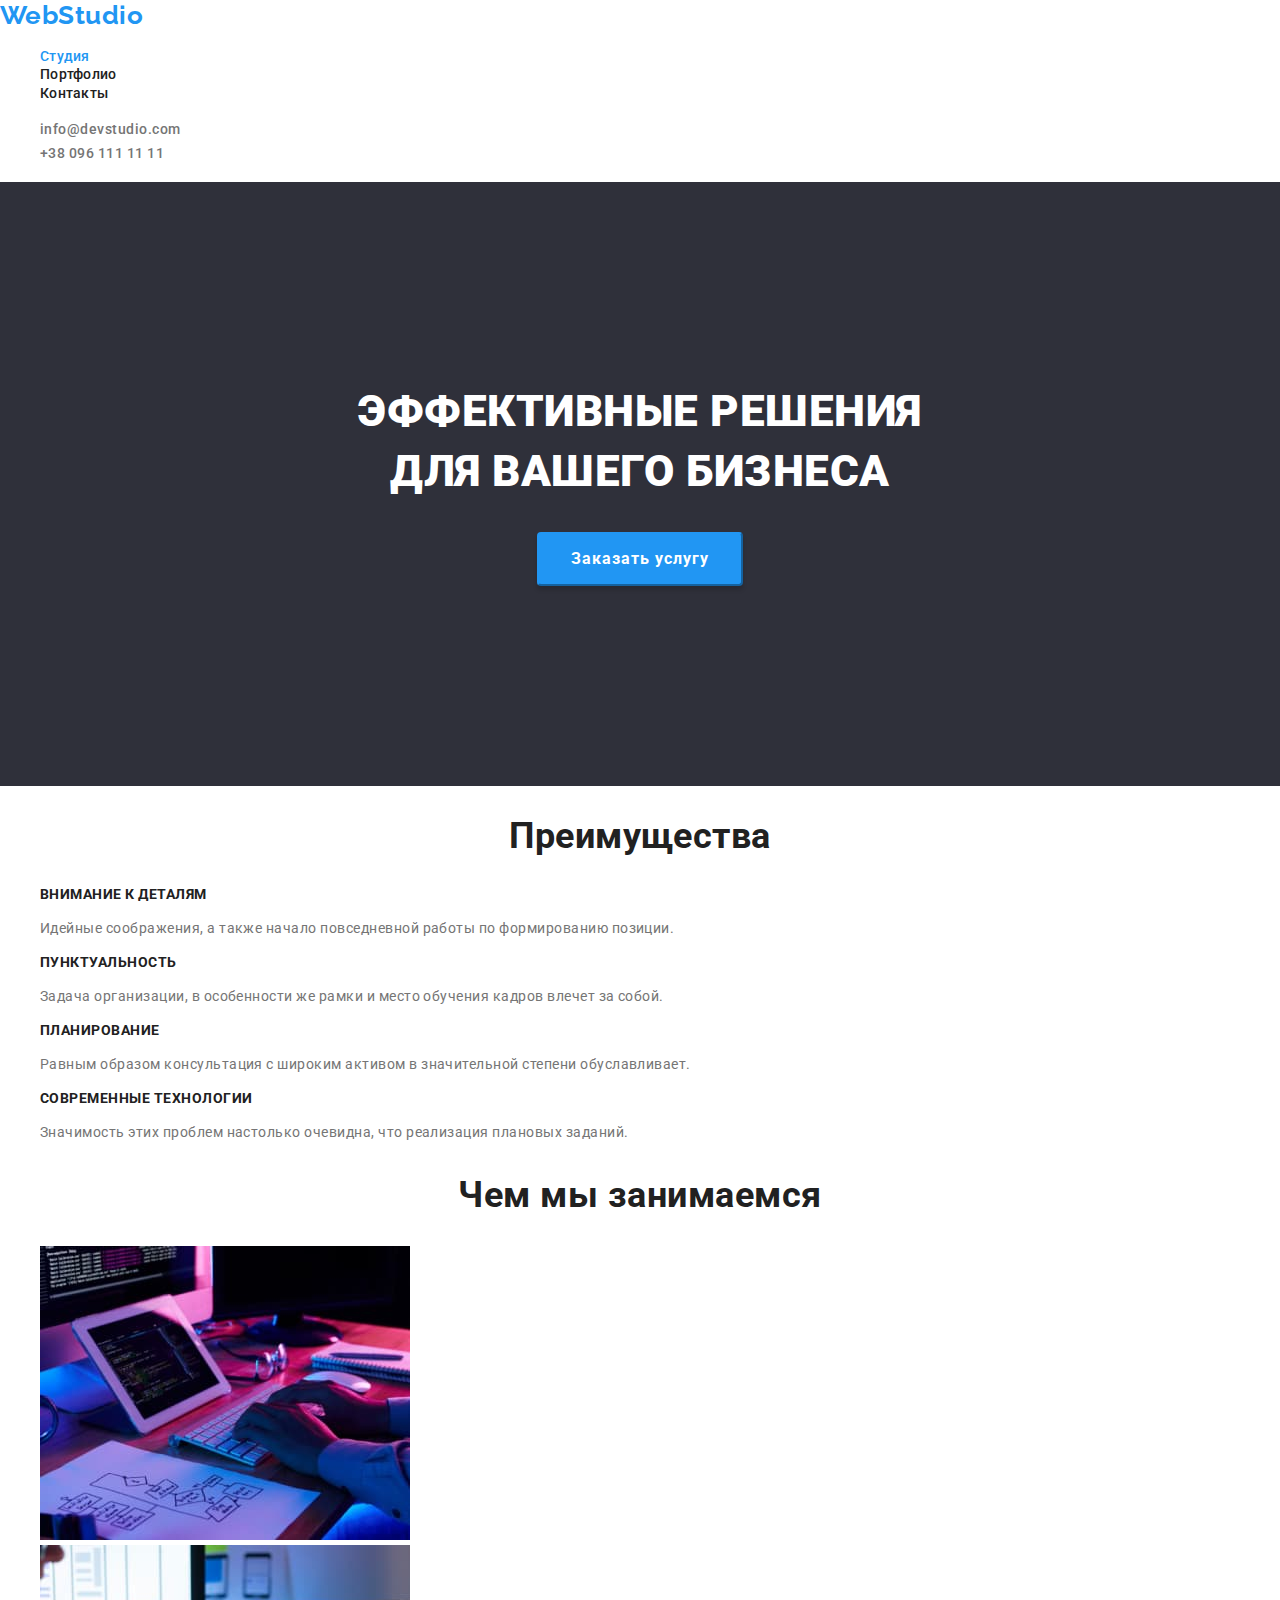
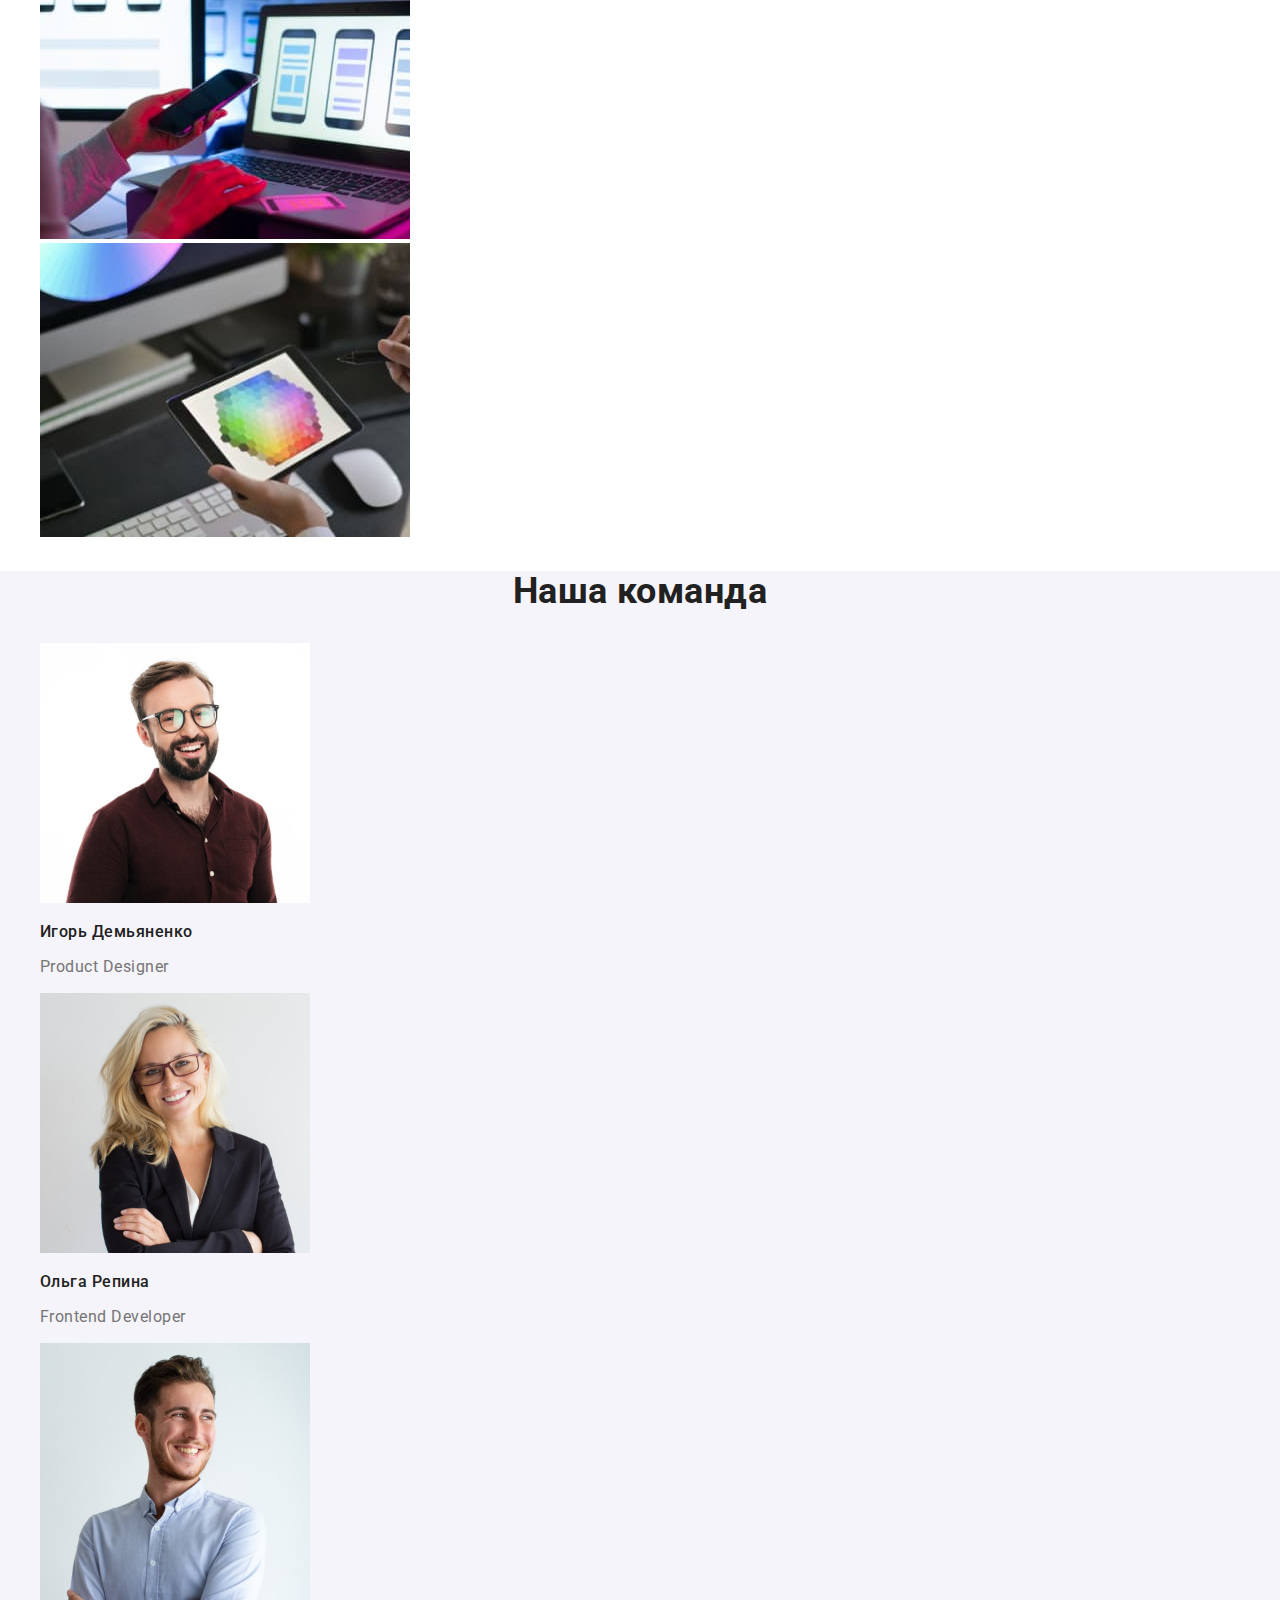
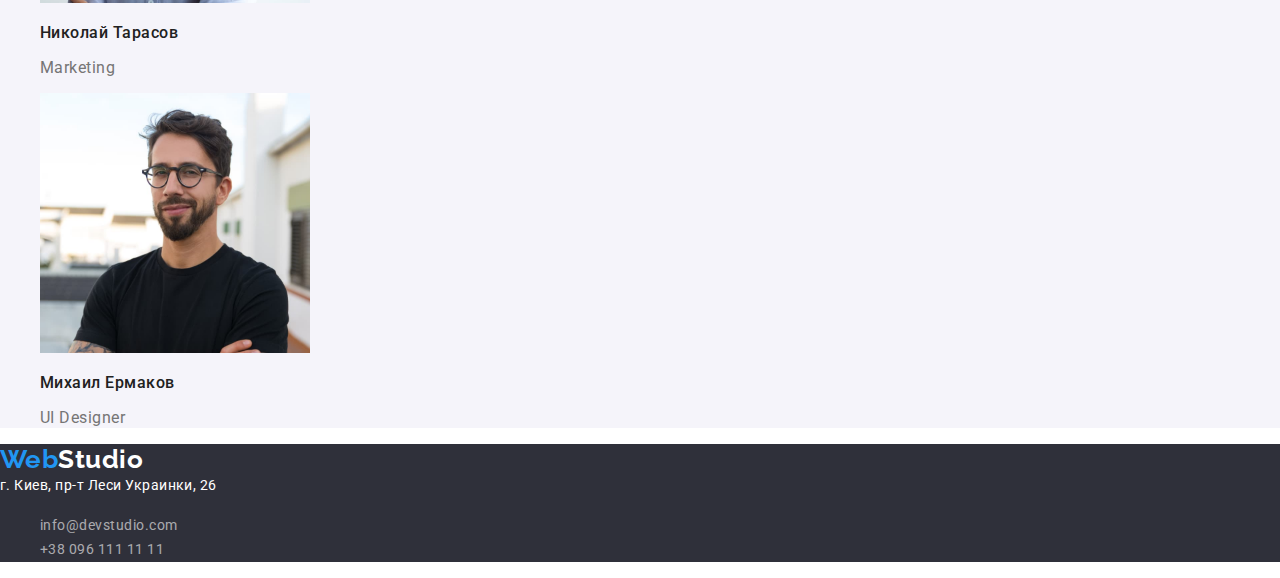
<file: index.html>
<!DOCTYPE html>
<html lang="ru">
<head>
    <meta charset="UTF-8">
    <meta http-equiv="X-UA-Compatible" content="IE=edge">
    <meta name="viewport" content="width=device-width, initial-scale=1.0">
    <title>Студия</title>
    <link href="https://fonts.googleapis.com/css2?family=Raleway:wght@700&family=Roboto:wght@400;500;700;900&display=swap"
        rel="stylesheet">
    <link rel="stylesheet" href="css/modern-normalize.css">    
    <link rel="stylesheet" href="css/styles.css" >
</head>
<body>
    <header>
        <nav >
            <a href="./index.html" class="logo" lang="en"><span class="logo-span">Web</span>Studio</a>
            
            <ul class="site-nav list">
                <li><a href="" class="link current">Студия</a></li>
                <li><a href="./porfolio.html" class="link">Портфолио</a></li>
                <li><a href="#contacts" class="link">Контакты</a></li>
            </ul>
            </nav>
            <ul class="contact list">
                <li><a href="mailto:info@devstudio.com" class="link contact">info@devstudio.com</a></li>
                <li><a href="tel:+380961111111" class="link contact">+38 096 111 11 11</a></li>
            </ul>
        
    </header>
    <main>
        <section class="hero">
            <h1 class="hero-title section-title">Эффективные решения<br>для вашего бизнеса</h1>
            <button type="button" class="button primary main-btn">Заказать услугу</button>
        </section>

        <section class="features">
            <!-- переваги -->
            <h2 class="features-title section-title">Преимущества</h2>
            <ul class="feature-list list">
                <li>
                    <h3 class="title">Внимание к деталям</h3>
                    <p class="features-descr">Идейные соображения, а также начало повседневной работы по формированию позиции.</p>
                </li>
                <li>
                    <h3 class="title">Пунктуальность</h3>
                    <p class="features-descr">Задача организации, в особенности же рамки и место обучения кадров влечет за собой.</p>
                </li>
                <li>
                    <h3 class="title">Планирование</h3>
                    <p class="features-descr">Равным образом консультация с широким активом в значительной степени обуславливает.</p>
                </li>
                <li>
                    <h3 class="title">Современные технологии</h3>
                    <p class="features-descr">Значимость этих проблем настолько очевидна, что реализация плановых заданий.</p>
                </li>
            </ul>
        </section>
        <section class="job"> 
            <h2 class="job-title section-title">Чем мы занимаемся</h2>
            <ul class="list job">
                <li><img src="./images/job(1).jpg" alt="Процесс работы" width="370" height="294"></li>
                <li><img src="./images/job(2).jpg" alt="Процесс работы" width="370" height="294"></li>
                <li><img src="./images/job(3).jpg" alt="Процесс работы" width="370" height="294"></li>
            </ul>
        </section>
        <section class="team">
            <h2 class="team-title section-title">Наша команда</h2>
            <ul class="list">
                <li><img src="./images/per1.jpg" alt="Сотрудник" width="270" ><h3 class="title">Игорь Демьяненко</h3><p class="person-job" lang="en">Product Designer</p></li>
                <li><img src="./images/per2.jpg" alt="Сотрудник" width="270" ><h3 class="title">Ольга Репина</h3><p class="person-job" lang="en">Frontend Developer</p></li>
                <li><img src="./images/per3.jpg" alt="Сотрудник" width="270" ><h3 class="title">Николай Тарасов</h3><p class="person-job" lang="en">Marketing</p></li>
                <li><img src="./images/per4.jpg" alt="Сотрудник" width="270" ><h3 class="title">Михаил Ермаков</h3><p class="person-job" lang="en">UI Designer</p></li>
            </ul>
        </section>

    </main>
    <footer id="contacts">
            <a href="./index.html" class="logo" lang="en"><span class="logo-span">Web</span><span class="logo">Studio</span></a>
            <address> 
                <a href="https://goo.gl/maps/dbrk6YY5zBXNmSS98" target="_blank" rel="noopener noreferrer" >г. Киев, пр-т Леси Украинки, 26</a> 
            <ul class="list">
                <li ><a href="mailto:info@devstudio.com" class="contact" lang="en">info@devstudio.com</a></li>
                <li ><a href="tel:+380961111111" class="contact">+38 096 111 11 11</a></li>
            </ul>
            </address>
    </footer>
</body>
</html>
                <!-- для іконок
                    <li><a href="mailto:info@devstudio.com" aria-label="Mail">info@devstudio.com</a></li> -->
</file>
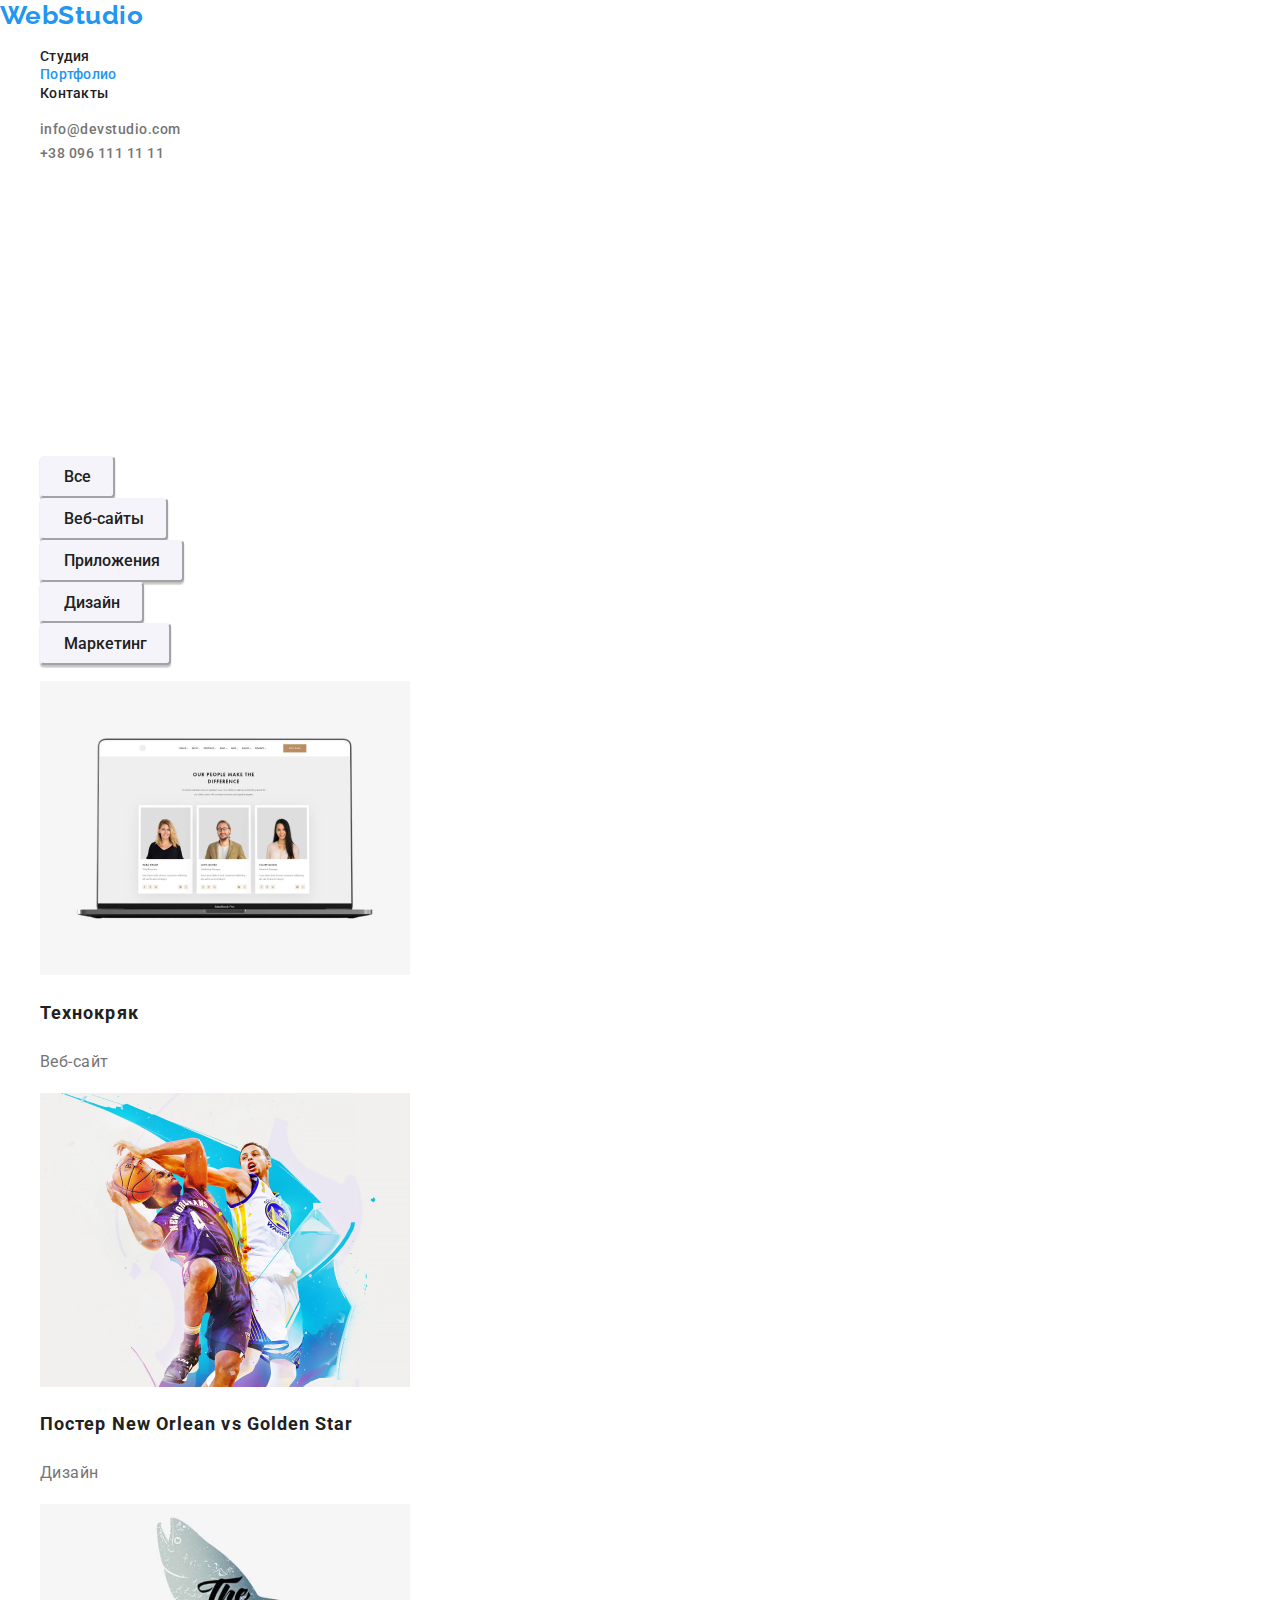
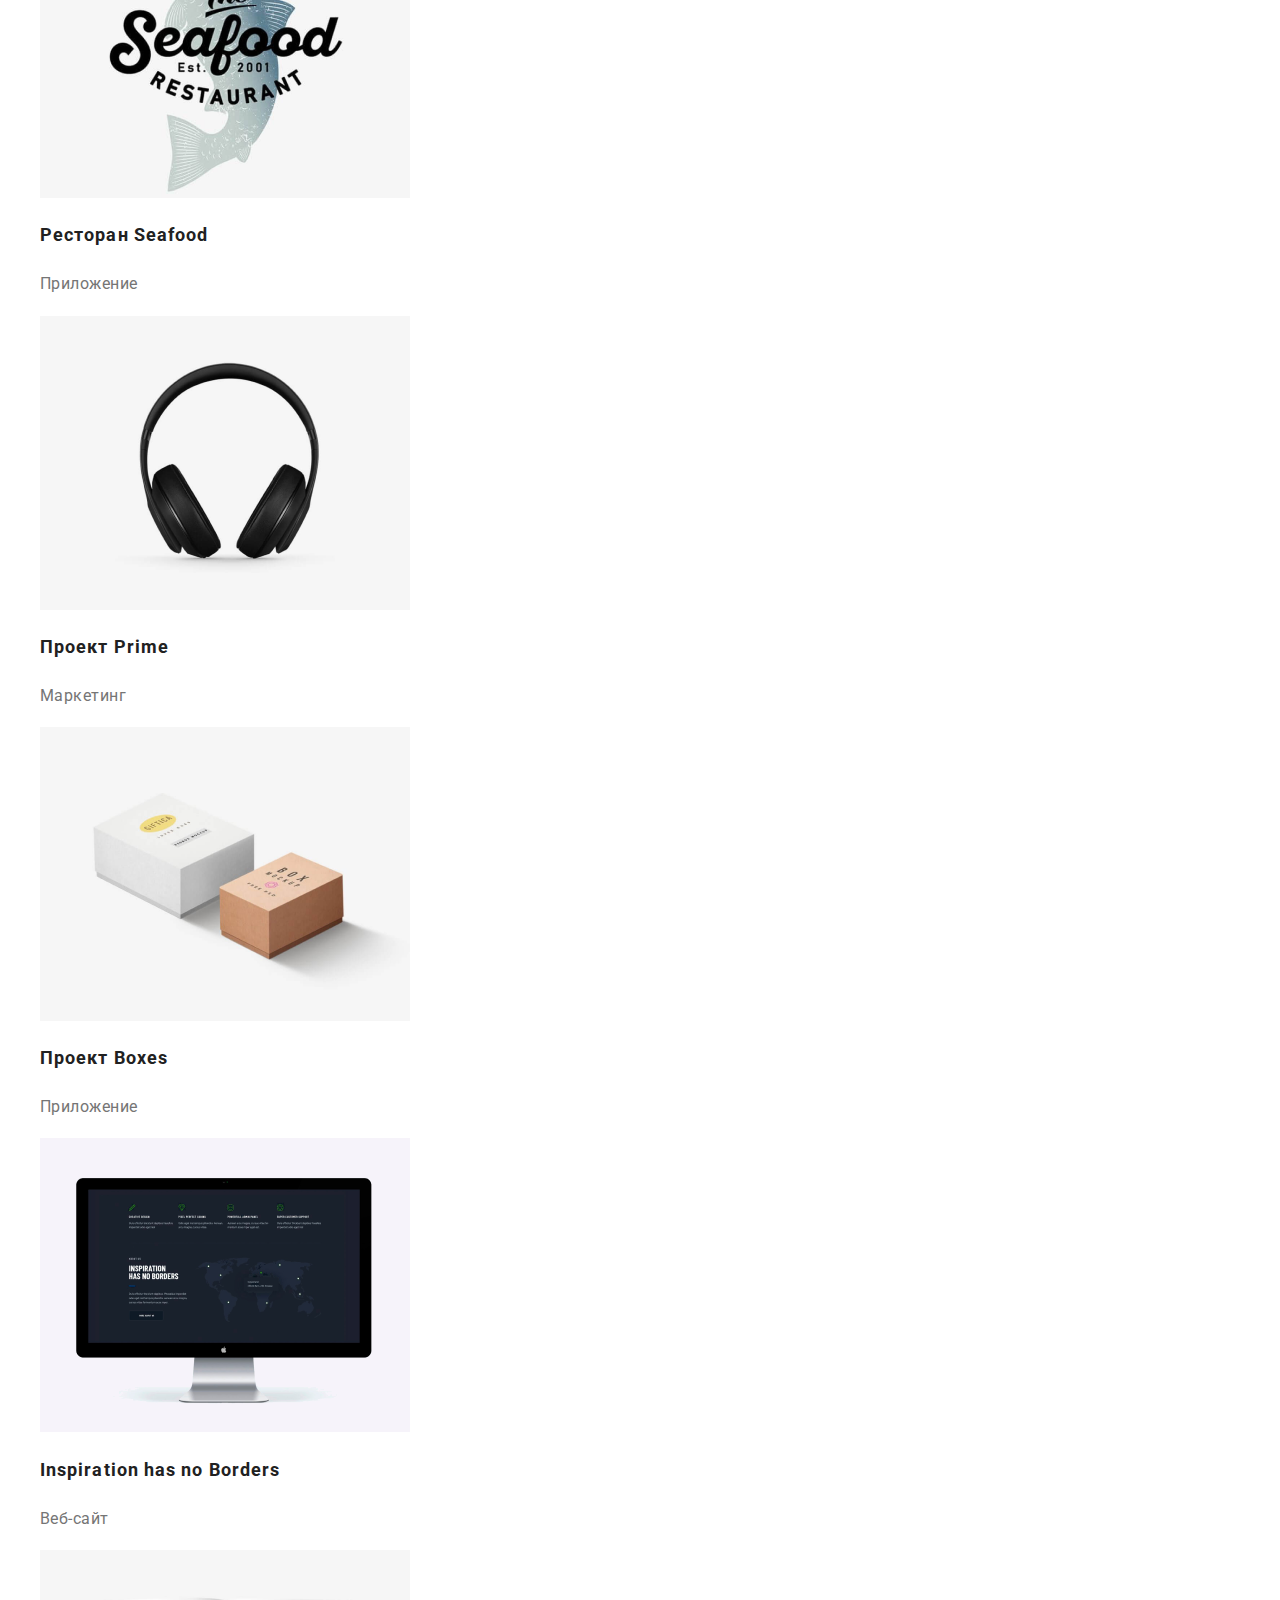
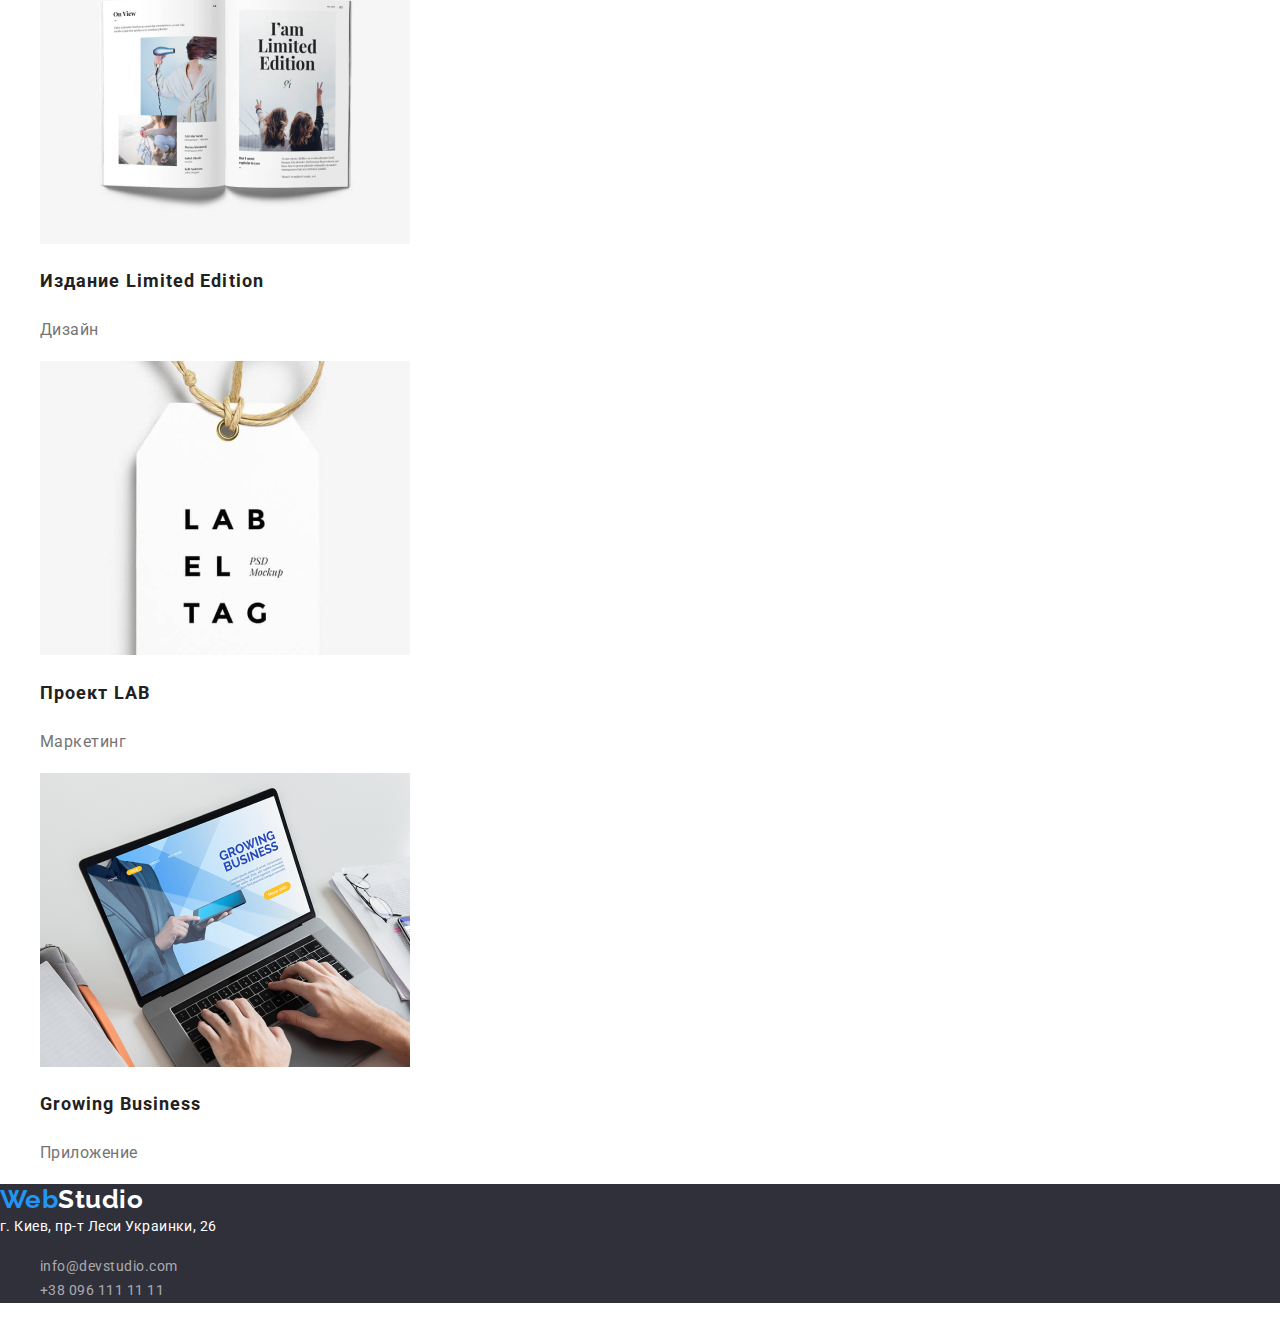
<file: porfolio.html>
<!DOCTYPE html>
<html lang="ru">
<head>
    <meta charset="UTF-8">
    <meta http-equiv="X-UA-Compatible" content="IE=edge">
    <meta name="viewport" content="width=device-width, initial-scale=1.0">
    <title>Портфолио</title>
    <link href="https://fonts.googleapis.com/css2?family=Raleway:wght@700&family=Roboto:wght@400;500;700;900&display=swap"
        rel="stylesheet">
    <link rel="stylesheet" href="css/modern-normalize.css">
    <link rel="stylesheet" href="css/styles.css" />
</head>
<body >
    <header>
        <nav>
            <a href="./index.html" class="logo" lang="en"><span class="logo-span">Web</span>Studio</a>
    
            <ul class="site-nav list">
                <li><a href="./index.html" class="link ">Студия</a></li>
                <li><a href="" class="link current">Портфолио</a></li>
                <li><a href="#contacts" class="link">Контакты</a></li>
            </ul>
        </nav>
        <ul class="contact list">
            <li><a href="mailto:info@devstudio.com" class="link contact" lang="en">info@devstudio.com</a></li>
            <li><a href="tel:+380961111111" class="link contact">+38 096 111 11 11</a></li>
        </ul>
    
    </header>
    <main>
        <h1 class="hero-title">Портфолио</h1>
        <section>
            <ul class="list filtr">
                <li>
                    <button type="button" class="button secondary portfolio link">Все</button>
                </li>
                <li>
                    <button type="button" class="button secondary portfolio link">Веб-сайты</button>
                </li>
                <li>
                    <button type="button" class="button secondary portfolio link">Приложения</button>
                </li>
                <li>
                    <button type="button" class="button secondary portfolio link">Дизайн</button>
                </li>
                <li>
                    <button type="button" class="button secondary portfolio link">Маркетинг</button>
                </li>
            </ul>
            <ul class="list">
                <li>
                    <a href="" class="work-link">
                        <img src="./images/img.png" alt="Пример роботы" width="370">
                        <h2 class="section-title li-title">Технокряк</h2>
                        <p class="li-type">Веб-сайт</p>
                        <!-- <p class="li-type">Ресурс предлагает комплексные предложения с разным уровнем функционала и сервисов. Все это позволит посетителю получить
                        исчерпывающие сведения о компании или частном лице.</p> -->
                    </a>
                </li>
                <li>
                    <a href="" class="work-link">
                        <img src="./images/img-1.png" alt="Пример роботы" width="370">
                        <h2 class="section-title li-title">Постер <span lang="en">New Orlean vs Golden Star</span></h2>
                        <p class="li-type">Дизайн</p>
                        <!-- <p class="li-type">./Ресурс предлагает комплексные предложения с разным уровнем функционала и сервисов. Все это позволит посетителю
                         получить исчерпывающие сведения о компании или частном лице.</p> -->
                    </a>
                </li>
                <li>
                    <a href="" class="work-link">
                        <img src="./images/img-2.png" alt="Пример роботы" width="370">
                        <h2 class="section-title li-title">Ресторан <span lang="en">Seafood</span></h2>
                        <p class="li-type">Приложение</p>
                        <!-- <p class="li-type">Ресурс предлагает комплексные предложения с разным уровнем функционала и сервисов. Все это позволит посетителю
                        получить исчерпывающие сведения о компании или частном лице.</p> -->
                    </a>
                </li>
                <li>
                    <a href="" class="work-link">
                        <img src="./images/img-3.png" alt="Пример роботы" width="370">
                        <h2 class="section-title li-title">Проект <span lang="en">Prime</span></h2>
                        <p class="li-type">Маркетинг</p>
                        <!-- <p class="li-type">Ресурс предлагает комплексные предложения с разным уровнем функционала и сервисов. Все это позволит посетителю
                        получить исчерпывающие сведения о компании или частном лице.</p> -->
                    </a>
                </li>
                <li>
                    <a href="" class="work-link">
                        <img src="./images/img-4.png" alt="Пример роботы" width="370">
                        <h2 class="section-title li-title">Проект <span lang="en">Boxes</span></h2>
                        <p class="li-type">Приложение</p>
                        <!-- <p class="li-type">Ресурс предлагает комплексные предложения с разным уровнем функционала и сервисов. Все это позволит посетителю
                        получить исчерпывающие сведения о компании или частном лице.</p> -->
                    </a>
                </li>
                <li>
                    <a href="" class="work-link">
                        <img src="./images/img-5.png" alt="Пример роботы" width="370">
                        <h2 class="section-title li-title" lang="en">Inspiration has no Borders</h2>
                        <p class="li-type">Веб-сайт</p>
                        <!-- <p class="li-type">Ресурс предлагает комплексные предложения с разным уровнем функционала и сервисов. Все это позволит посетителю
                        получить исчерпывающие сведения о компании или частном лице.</p> -->
                    </a>
                </li>
                <li>
                    <a href="" class="work-link">
                        <img src="./images/img-6.png" alt="Пример роботы" width="370">
                        <h2 class="section-title li-title">Издание <span lang="en">Limited Edition</span></h2>
                        <p class="li-type">Дизайн</p>
                        <!-- <p class="li-type">Ресурс предлагает комплексные предложения с разным уровнем функционала и сервисов. Все это позволит посетителю
                        получить исчерпывающие сведения о компании или частном лице.</p> -->
                    </a>
                </li>
                <li>
                    <a href="" class="work-link">
                        <img src="./images/img-7.png" alt="Пример роботы" width="370">
                        <h2 class="section-title li-title">Проект <span lang="en">LAB</span></h2>
                        <p class="li-type">Маркетинг</p>
                        <!-- <p class="li-type">Ресурс предлагает комплексные предложения с разным уровнем функционала и сервисов. Все это позволит посетителю
                        получить исчерпывающие сведения о компании или частном лице.</p> -->
                    </a>
                </li>
                <li>
                    <a href="" class="work-link">
                        <img src="./images/img-8.png" alt="Пример роботы" width="370">
                        <h2 class="section-title li-title" lang="en">Growing Business</h2>
                        <p class="li-type">Приложение</p>
                        <!-- <p class="li-type">Ресурс предлагает комплексные предложения с разным уровнем функционала и сервисов. Все это позволит посетителю
                        получить исчерпывающие сведения о компании или частном лице.</p> -->
                    </a>
                </li>
            </ul>
        </section>
    </main>
    <footer id="contacts">
        <a href="./index.html" class="logo" lang="en"><span class="logo-span">Web</span><span class="logo">Studio</span></a>
        <address>
            <a href="https://goo.gl/maps/dbrk6YY5zBXNmSS98" target="_blank" rel="noopener noreferrer">г. Киев, пр-т Леси
                Украинки, 26</a>
            <ul class="list">
                <li><a href="mailto:info@devstudio.com" class="contact" lang="en">info@devstudio.com</a></li>
                <li><a href="tel:+380961111111" class="contact">+38 096 111 11 11</a></li>
            </ul>
        </address>
    </footer>

</body>
</html>
</file>
<file: css/styles.css>
:root {
    --primary-text-color: #757575;
    --title-text-color: #212121;
    --accent-color: #2196F3;
    --main-btn-secondary-color: #188CE8;
    --main-bg-color: #FFFFFF;
    --hero-bg-color: #2F303A;
    --section-bg-color: #F5F4FA;
    --footer-bg-color: #2F303A;
    --footer-address-color: rgba(255, 255, 255, 0.6) ;
}

body {
    background-color: var(--main-bg-color);
    color: var(--primary-text-color);

    font-family: Roboto, sans-serif;
    letter-spacing: 0.03em;
}

/* a {
    text-decoration: none;
} */

.logo {
    color: var(--title-text-color);
    
    font-family: 'Raleway';
    font-weight: 700;
    font-size: 26px;
    line-height: 1.19;
    text-decoration: none;
}

.logo:hover,
.logo:focus {
    color: var(--accent-color);
}

.logo-span {
    color: var(--accent-color);
}

.list {
    list-style: none;
}

.contact.list .link {
    color: var(--primary-text-color);
    text-decoration: none;
}

.contact.list .link:hover,
.contact.list .link:focus {
    color: var(--accent-color);
}

header .contact.list {
    font-weight: 500;
}

/* site nav */

.site-nav .link {
    color: var(--title-text-color);
    font-weight: 500;
    font-size: 14px;
    line-height: 1.14;
    letter-spacing: 0.02em;
    text-decoration: none;
}
.site-nav .link:hover, 
.site-nav .link:focus{
    color: var(--accent-color)
}

.site-nav .link.current {
    color: var(--accent-color)
}

/* hero */
.hero {
    background: var(--hero-bg-color);

    display: flex;
    flex-direction: column;
    align-items: center;
}

h1.hero-title {
    font-weight: 900;
    font-size: 44px;
    line-height: 1.36;
    
    text-align: center;
    text-transform: uppercase;
    margin-top: 200px;
    margin-bottom: 30px;
    
    color: var(--main-bg-color);
}

.section-title {
    font-weight: 700;
    font-size: 36px;
    line-height: 1.16;
    text-align: center;

    color: var(--title-text-color);
}

.button {
    color: var(--main-bg-color);
    background-color: var(--accent-color);
    cursor: pointer;
    
    font-family: inherit;
}

/* 
.button.primary {
    color: var(--main-bg-color);
    background-color: var(--accent-color);
} */

.button.secondary {
    color: var(--title-text-color);
    background-color: var(--section-bg-color);
}

.button.secondary:hover,
.button.secondary:focus{
    color: var(--main-bg-color);
    background-color: var(--accent-color);
}

.main-btn {
    font-weight: 700;
    font-size: 16px;
    line-height: 1.88;
    letter-spacing: 0.06em;

    padding: 10px 32px;
    background-color: var(--accent-color);
    margin-bottom: 200px;
    box-shadow: 0px 4px 4px rgba(0, 0, 0, 0.15);
    border-radius: 4px;
    border-color: var(--accent-color);
}

.main-btn:hover,
.main-btn:focus {

    background-color: var(--main-btn-secondary-color);
}

.feature-list .title {
    color: var(--title-text-color);
    font-weight: 700;
    font-size: 14px;
    line-height: 1.14;
    text-transform: uppercase;
}

.features-descr {
    font-size: 14px;
    line-height: 1.71;
}


/* .list.job img {
    position: absolute;
    display: flex;
    flex-direction: row;
} */

.team {
    background: var(--section-bg-color);
}

.team .title {
    color: var(--title-text-color);
    font-weight: 500;
    font-size: 16px;
    line-height: 1.18;
    /* identical to box height */
}

.person-job {
    font-size: 16px;
    line-height: 1.18;
    /* identical to box height */
}

footer {
    background-color: var(--footer-bg-color);
}

footer .logo {
    color: var(--main-bg-color);
}

address  a{
    color: var(--main-bg-color);
    font-style: normal;
    font-size: 14px;
    line-height: 1.71;

    text-decoration: none;
}

address>a:hover,
address>a:focus{
    color: var(--accent-color);
}

.list .contact {
    color: var(--footer-address-color);
    font-size: 14px;
    line-height: 1.71;
    
}

.list .contact:hover,
.list .contact:focus {
    color: var(--accent-color);
}





/* portfolio */


.li-title {
    font-weight: 700;
    font-size: 18px;
    line-height: 2;
    letter-spacing: 0.06em;
    text-align:initial
}

.li-type {
    font-size: 16px;
    line-height: 1.88;


    color: var(--primary-text-color);
}

.filtr .link:hover,
.filtr .link:focus {
    color: var(--main-bg-color);
    background-color: var(--accent-color);
}

/* a > p {
    
    font-size: 16px;
    line-height: 1.88;
    letter-spacing: 0.03em;
    
    color: var(--primary-text-color);
} */

.button.portfolio {
    text-align: center; 

    font-weight: 500;
    font-size: 16px;
    line-height: 1.62;

    padding: 6px 22px 6px 22px;

    border-radius: 4px;
    border-color: var(--section-bg-color);
    box-shadow: 0px 3px 1px rgba(0, 0, 0, 0.1),
    0px 1px 2px rgba(0, 0, 0, 0.08),
    0px 2px 2px rgba(0, 0, 0, 0.12);

}

 .button.portfolio:hover,
.button.portfolio:focus{
    color: var(--main-bg-color);
    background-color: var(--accent-color);
    
} 

.list .work-link {
    text-decoration: none;
}
</file>
